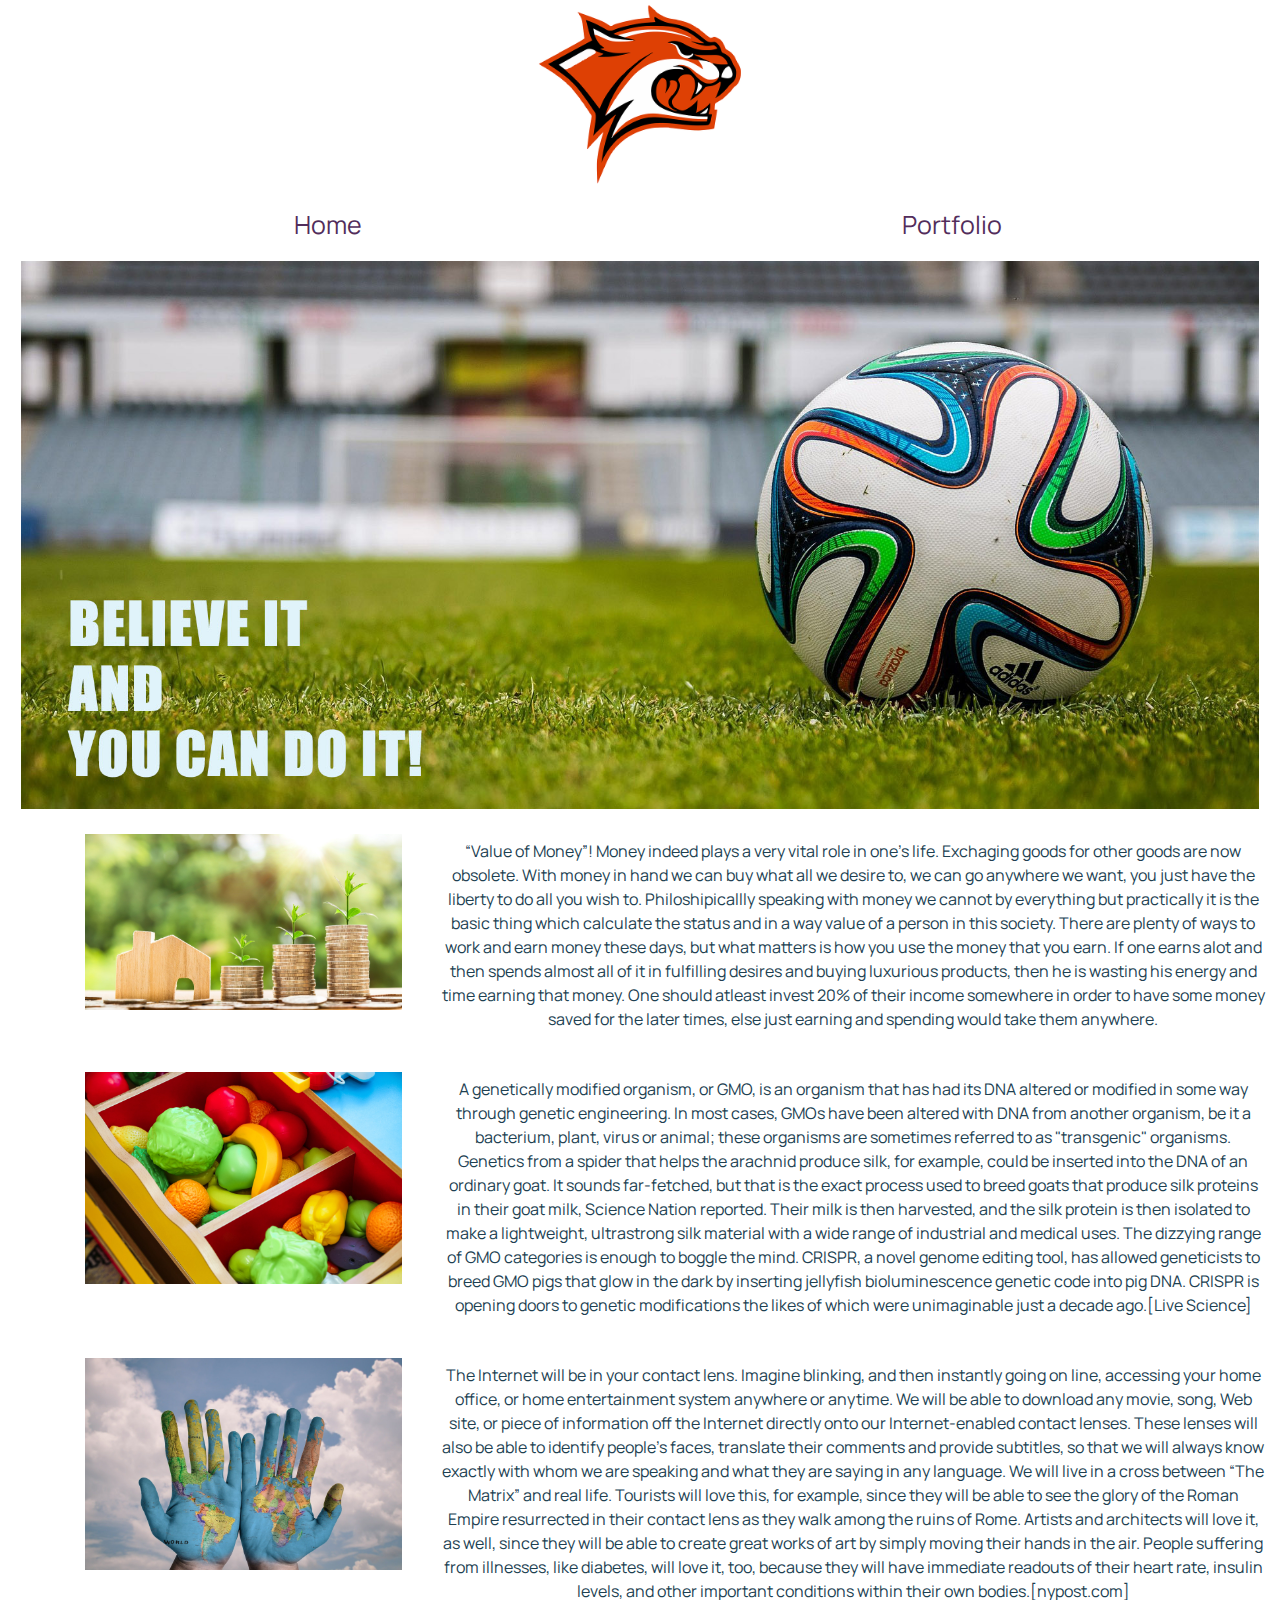
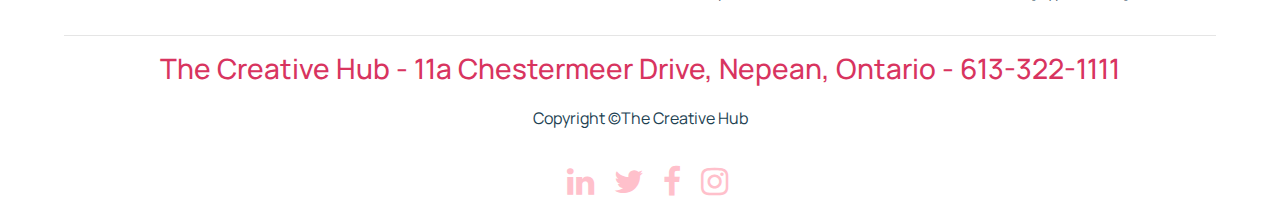
<file: index.html>
<!DOCTYPE html>
<html lang="en">
<head>
	<meta charset="UTF-8">
	<!-- <link rel="stylesheet" href="https://maxcdn.bootstrapcdn.com/bootstrap/3.4.1/css/bootstrap.min.css"> -->
	<meta name="viewport" content="width=device-width, initial-scale=1">
	<link rel="stylesheet" href="https://stackpath.bootstrapcdn.com/bootstrap/4.4.1/css/bootstrap.min.css" integrity="sha384-Vkoo8x4CGsO3+Hhxv8T/Q5PaXtkKtu6ug5TOeNV6gBiFeWPGFN9MuhOf23Q9Ifjh" crossorigin="anonymous">
	<link rel="stylesheet" type="text/css" href="css/styles.css">
	<link rel="stylesheet" href="https://cdnjs.cloudflare.com/ajax/libs/font-awesome/4.7.0/css/font-awesome.min.css">

	<title>Document</title>
</head>
<body>
	<header>
		<div class="container-fluid">
			<div class="row logo">
				<div class="col-12">
					<a href="index.html"><img class="logoimg" src="images/logo.png"></a>
				</div>
			</div>
		</div>
		<div class="container-fluid">
			<div class="row navbar">
				<div class="col-12 col-sm-6 col-md-6">
					<li><a href="index.html">Home</a></li>
				</div>
				<div class="col-12 col-sm-6 col-md-6">
					<li><a href="portfolio.html">Portfolio</a></li>
				</div>
			</div>
		</div>
		<div class="container-fluid">
			<div class="row">
				<div class="col-12">
					<img class="masthead" src="images/masthead.jpg">
				</div>
			</div>
		</div>						
	</header>
	<main>
		<div class="container-fluid">
			<div class="row block1">
				<div class="col-12 col-sm-4 col-md-4">
					<img class="money" src="images/money.jpg">
				</div>
				<div class=" para col-12 col-sm-8 col-md-8">
					<p>“Value of Money”! Money indeed plays a very vital role in one's life. Exchaging goods for other goods are now obsolete. With money in hand we can buy what all we desire to, we can go anywhere we want, you just have the liberty to do all you wish to. Philoshipicallly speaking with money we cannot by everything but practically it is the basic thing which calculate the status and in a way value  of a person in this society. There are plenty of ways to work and earn money these days, but what matters is how you use the money that you earn. If one earns alot and then spends almost all of it in fulfilling desires and buying luxurious products, then he is wasting his energy and time earning that money. One should atleast invest 20% of their income somewhere in order to have some money saved for the later times, else just earning and spending would take them anywhere.</p>
				</div>
			</div>
		</div>
		<div class="container-fluid">
			<div class="row block2">
				<div class="col-12 col-sm-4 col-md-4">
					<img class="gmo" src="images/gmo.jpg">
				</div>
				<div class=" para col-12 col-sm-8 col-md-8">
					<p>A genetically modified organism, or GMO, is an organism that has had its DNA altered or modified in some way through genetic engineering. In most cases, GMOs have been altered with DNA from another organism, be it a bacterium, plant, virus or animal; these organisms are sometimes referred to as "transgenic" organisms. Genetics from a spider that helps the arachnid produce silk, for example, could be inserted into the DNA of an ordinary goat. It sounds far-fetched, but that is the exact process used to breed goats that produce silk proteins in their goat milk, Science Nation reported. Their milk is then harvested, and the silk protein is then isolated to make a lightweight, ultrastrong silk material with a wide range of industrial and medical uses. The dizzying range of GMO categories is enough to boggle the mind. CRISPR, a novel genome editing tool, has allowed geneticists to breed GMO pigs that glow in the dark by inserting jellyfish bioluminescence genetic code into pig DNA. CRISPR is opening doors to genetic modifications the likes of which were unimaginable just a decade ago.[Live Science]</p>
				</div>
			</div>
		</div>
		<div class="container-fluid">
			<div class="row block1">
				<div class="col-12 col-sm-4 col-md-4">
					<img class="world" src="images/world.jpg">
				</div>
				<div class=" para col-12 col-sm-8 col-md-8">
					<p>The Internet will be in your contact lens. Imagine blinking, and then instantly going on line, accessing your home office, or home entertainment system anywhere or anytime. We will be able to download any movie, song, Web site, or piece of information off the Internet directly onto our Internet-enabled contact lenses. These lenses will also be able to identify people’s faces, translate their comments and provide subtitles, so that we will always know exactly with whom we are speaking and what they are saying in any language. We will live in a cross between “The Matrix” and real life. Tourists will love this, for example, since they will be able to see the glory of the Roman Empire resurrected in their contact lens as they walk among the ruins of Rome. Artists and architects will love it, as well, since they will be able to create great works of art by simply moving their hands in the air. People suffering from illnesses, like diabetes, will love it, too, because they will have immediate readouts of their heart rate, insulin levels, and other important conditions within their own bodies.[nypost.com]</p>
				</div>
			</div>
		</div>

	</main>
	<footer>
		<hr class="line">
		<h3>The Creative Hub - 11a Chestermeer Drive, Nepean, Ontario - 613-322-1111</h3>
		<p>Copyright &copy;The Creative Hub</p>
		<div class="socialmedia">
       		<a href="https://ca.linkedin.com/" class="fa fa-linkedin"></a>
        	<a href="https://twitter.com" class="fa fa-twitter"></a>
        	<a href="https://www.facebook.com/" class="fa fa-facebook"></a>
        	<a href="https://www.instagram.com" class="fa fa-instagram"></a> 
    	</div>       
	</footer>
	<script src="script/fetch.js"></script>
</body>
</html>
</file>
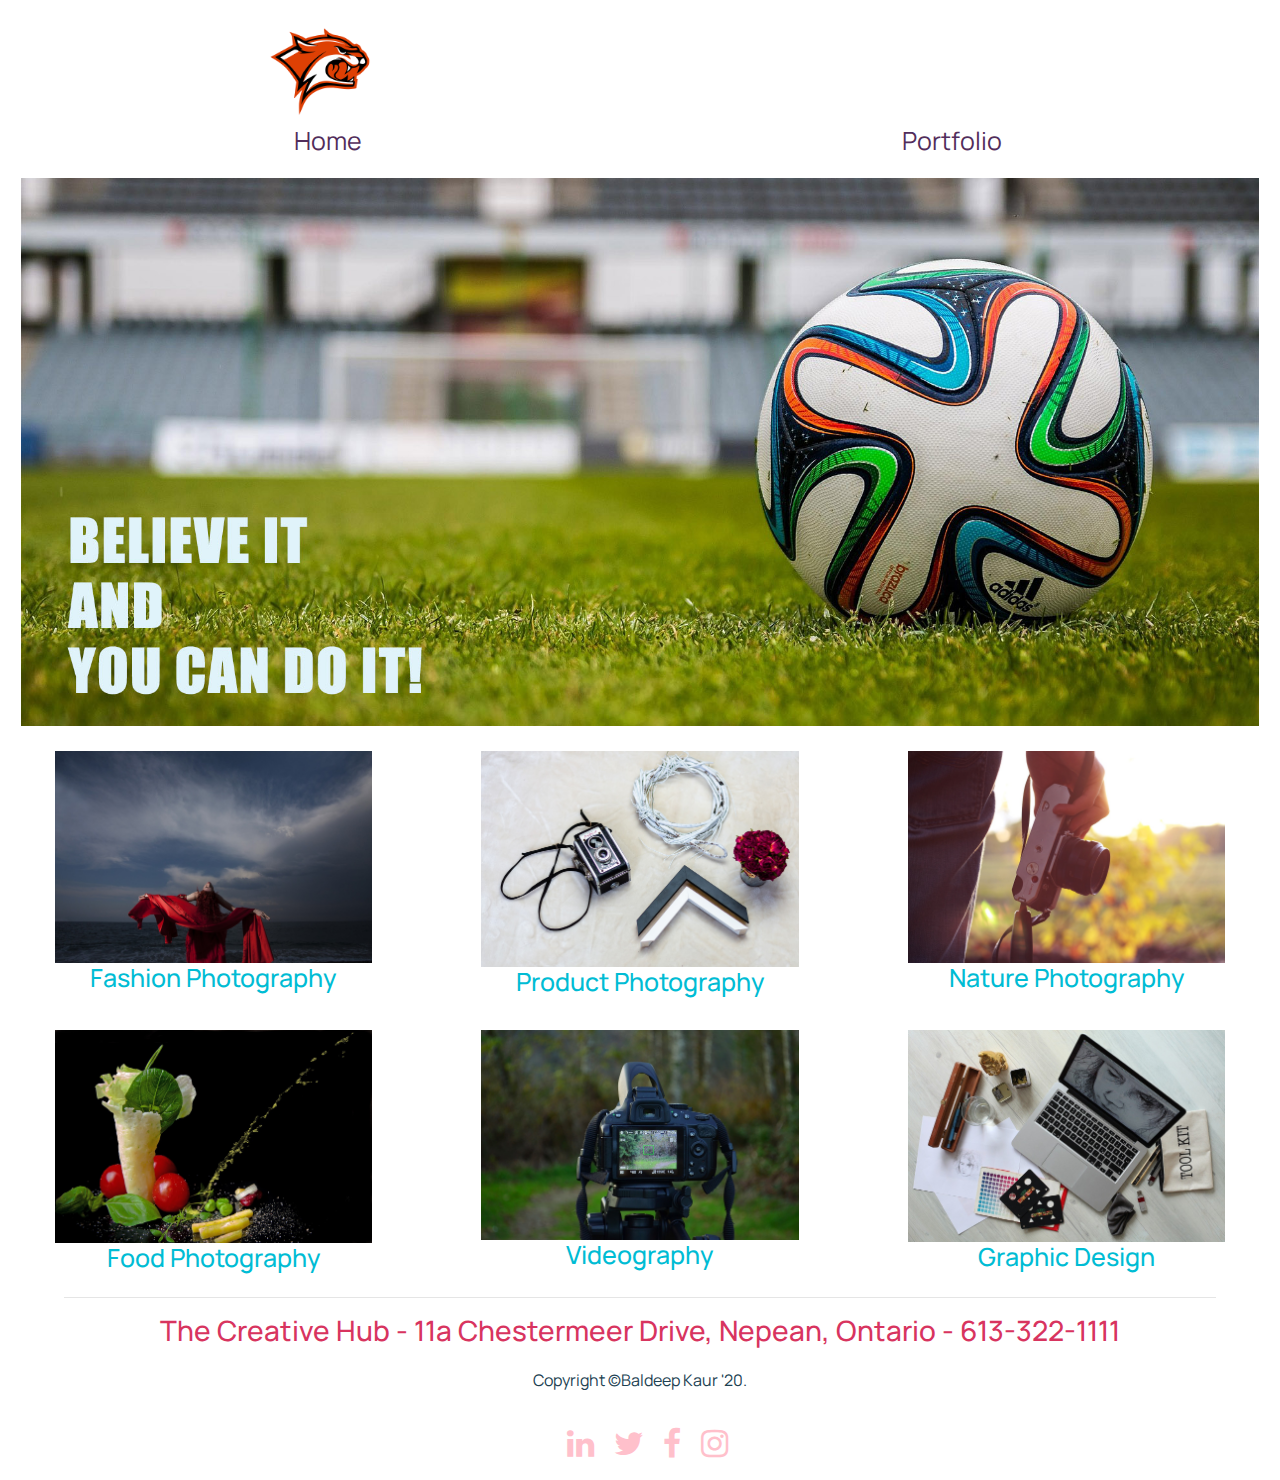
<file: portfolio.html>
<!DOCTYPE html>
<html lang="en">
<head>
	<meta charset="UTF-8">
	<!-- <link rel="stylesheet" href="https://maxcdn.bootstrapcdn.com/bootstrap/3.4.1/css/bootstrap.min.css"> -->
	<meta name="viewport" content="width=device-width, initial-scale=1">
	<link rel="stylesheet" href="https://stackpath.bootstrapcdn.com/bootstrap/4.4.1/css/bootstrap.min.css" integrity="sha384-Vkoo8x4CGsO3+Hhxv8T/Q5PaXtkKtu6ug5TOeNV6gBiFeWPGFN9MuhOf23Q9Ifjh" crossorigin="anonymous">
	<link rel="stylesheet" type="text/css" href="css/styles.css">
	<link rel="stylesheet" href="https://cdnjs.cloudflare.com/ajax/libs/font-awesome/4.7.0/css/font-awesome.min.css">

	<title>Document</title>
</head>
<body>
	<header>
		<div class="container-fluid">
			<div class="row logo">
				<div class="col-lg-6 margin-adj">
					<a href="index.html"><img class="logoimg" src="images/logo.png"></a>
				</div>
			</div>
		</div>
		<div class="container-fluid">
			<div class="row navbar">
				<div class="col-12 col-sm-6 col-md-6">
					<li><a href="index.html">Home</a></li>
				</div>
				<div class="col-12 col-sm-6 col-md-6">
					<li><a href="portfolio.html">Portfolio</a></li>
				</div>
			</div>
		</div>
		<div class="container-fluid">
			<div class="row">
				<div class="col-12">
					<img class="masthead" src="images/masthead.jpg">
				</div>
			</div>
		</div>						
	</header>
	<main>
		<div class="container-fluid">
			<div class="row">
				<div class="col-xs-12 col-sm-12 col-md-6 col-lg-4">
					<img class="imgs" src="images/fashion.jpg">
					<h2>Fashion Photography</h2>
				</div>
				<div class="col-xs-12 col-sm-12 col-md-6 col-lg-4">
					<img class="imgs" src="images/product.jpg">
					<h2>Product Photography</h2>
				</div>
				<div class="col-xs-12 col-sm-12 col-md-6 col-lg-4">
					<img class="imgs" src="images/nature.jpg">
					<h2>Nature Photography</h2>
				</div>
				<div class="col-xs-12 col-sm-12 col-md-6 col-lg-4">
					<img class="imgs" src="images/food.jpg">
					<h2>Food Photography</h2>
				</div>
				<div class="col-xs-12 col-sm-12 col-md-6 col-lg-4">
					<img class="imgs" src="images/video.jpg">
					<h2>Videography</h2>
				</div>
				<div class="col-xs-12 col-sm-12 col-md-6 col-lg-4">
					<img class="imgs" src="images/design.jpg">
					<h2>Graphic Design</h2>
				</div>
			</div>


	</main>
	<footer>
		<hr class="line">
		<h3>The Creative Hub - 11a Chestermeer Drive, Nepean, Ontario - 613-322-1111</h3>
		<p>Copyright &copy;Baldeep Kaur '20.</p>
		<div class="socialmedia">
       		<a href="https://ca.linkedin.com/" class="fa fa-linkedin"></a>
        	<a href="https://twitter.com" class="fa fa-twitter"></a>
        	<a href="https://www.facebook.com/" class="fa fa-facebook"></a>
        	<a href="https://www.instagram.com" class="fa fa-instagram"></a> 
    	</div>       
	</footer>
	<script src="script/fetch.js"></script>
</body>
</html>
</file>
<file: css/styles.css>
@import url('https://fonts.googleapis.com/css2?family=Manrope&display=swap');
body{
	text-align: center;
}

.logoimg {
	width: 20%;
}

.masthead {
	width: 99%;
	margin: 0 auto;
}

.navbar li {

	list-style: none;
	text-align: center;
	padding: 10px;
}

.navbar li a {
		color: #522d5b;
		font-size: 25px;
		margin: 5px;
		padding: 8px;
		font-family: 'Manrope' , sans-serif;
}

.money {
	width:80%;
	margin-top: 25px;
	margin-left: 60px;
}

.gmo {
	width: 80%;
	margin-top: 25px;
	margin-left: 60px;
}

.world {
	width: 80%;
	margin-top: 25px;
	margin-left: 60px;
}

p  {
	color: #204051;
	size: 25px;
	font-family: 'Manrope', sans-serif;
	margin-top: 20px;
}

.para {
	margin-top: 10px;
	text-align: center;
}

.imgs {
	margin-top: 25px;
	width: 80%;
}

h2 {
	font-size: 25px;
	font-family: 'Manrope', sans-serif;
	color: #00bcd4;
}

h3 {
	color: #d8345f;
	font-family: 'Manrope' , sans-serif;
	size: 35px;
}

.line {
	width: 90%;
}

.socialmedia a:link {
    text-decoration: none;
    font-size: 2rem;
    color: black;
    padding-bottom: 20px;
    padding-left: 15px;
    padding-top: 20px;
}

.socialmedia a:link,
.socialmedia a:visited,
.socialmedia a:active {
    color: pink;
}

.socialmedia a:hover{
	color: #005082;
}

.margin-adj{
    margin: 2% 0% -1% 0%;
}
</file>
